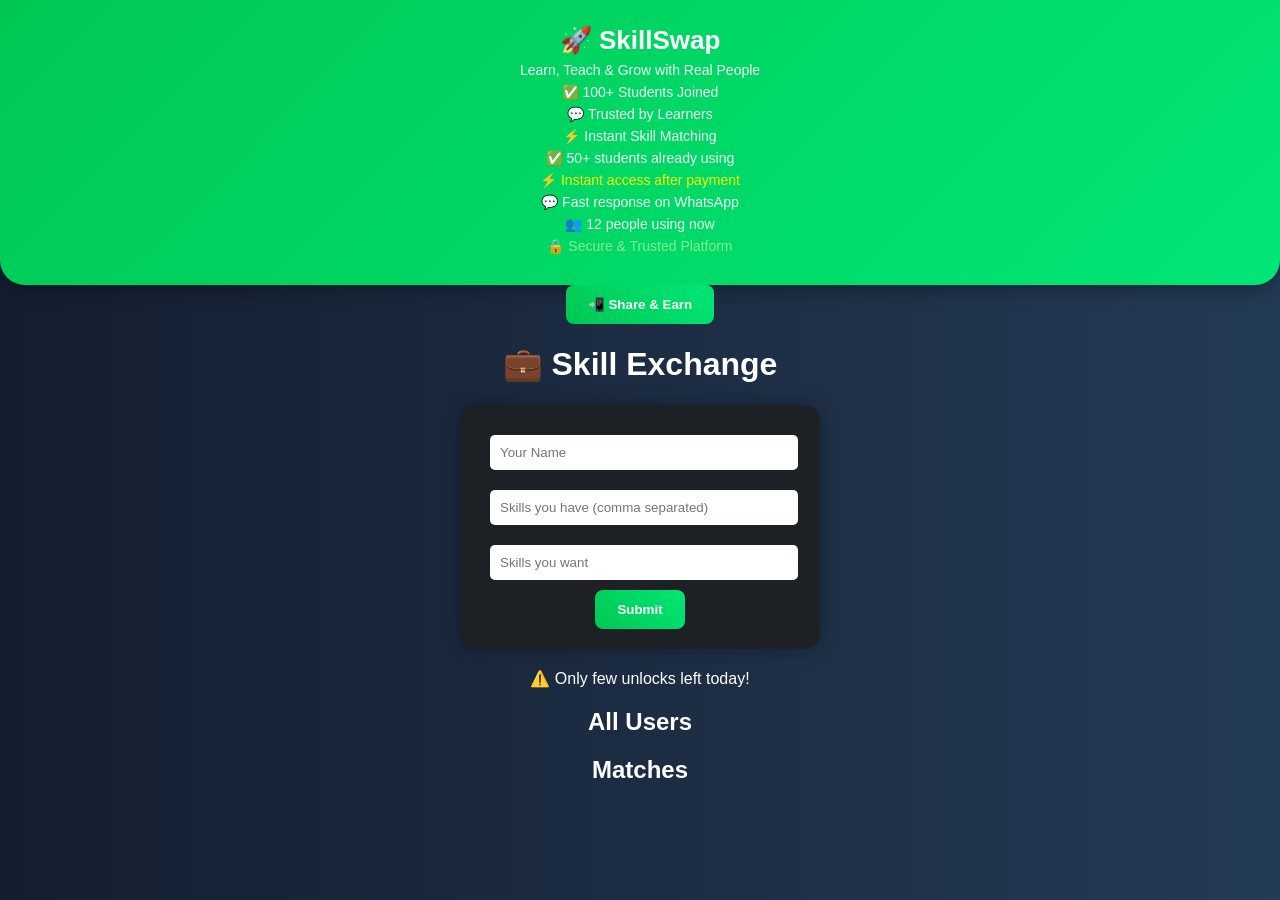
<file: index.html>
<!DOCTYPE html>
<html>
<head>
    <title>Skill Exchange</title>
    <link rel="stylesheet" href="style.css">
</head>

<body>

<!-- HEADER -->
<div class="header">
    <h1>🚀 SkillSwap</h1>
    <p>Learn, Teach & Grow with Real People</p>

    <p>✅ 100+ Students Joined</p>
    <p>💬 Trusted by Learners</p>
    <p>⚡ Instant Skill Matching</p>

    <p>✅ 50+ students already using</p>
    <p style="color:yellow;">⚡ Instant access after payment</p>
    <p>💬 Fast response on WhatsApp</p>

    <p id="usersCount">👥 12 people using now</p>
    <p style="color:lightgreen;">🔒 Secure & Trusted Platform</p>
</div>

<!-- SHARE BUTTON -->
<button onclick="shareSite()">📲 Share & Earn</button>

<!-- FORM (IMPORTANT PART YOU MISSED) -->
<h1>💼 Skill Exchange</h1>

<div class="form">
    <input id="name" placeholder="Your Name">
    <input id="have" placeholder="Skills you have (comma separated)">
    <input id="want" placeholder="Skills you want">

    <button onclick="saveUser()">Submit</button>
</div>

<p id="slots">⚠️ Only few unlocks left today!</p>

<h2>All Users</h2>
<div id="users"></div>

<h2>Matches</h2>
<div id="matches"></div>

<!-- PAYMENT POPUP -->
<div id="paymentPopup" class="popup">
    <div class="popup-content">
        <h2>Unlock Contact ₹49 🔥</h2>

        <p>Pay using GPay / UPI</p>

        <a href="upi://pay?pa=aarchimodi27@okhdfcbank&pn=SkillSwap&am=49&cu=INR">
            <button>Pay ₹49 via GPay 🚀</button>
        </a>

        <p style="color:lightgreen;">⚡ After payment, click below to get contact instantly</p>

        <input type="file" id="screenshot" style="margin:10px;">

        <button onclick="verifyPayment()">Submit Proof ✅</button>
        <button onclick="closePopup()">Cancel ❌</button>
    </div>
</div>
</div>

<script src="script.js"></script>

</body>
</html>
</file>
<file: style.css>
body {
    font-family: Arial;
    background: linear-gradient(to right, #141e30, #243b55);
    color: white;
    text-align: center;
    margin: 0;
}

.header {
    background: linear-gradient(135deg, #00c853, #00e676);
    padding: 25px;
    border-radius: 0 0 25px 25px;
    box-shadow: 0 5px 20px rgba(0,0,0,0.3);
}

.header h1 {
    margin: 0;
    font-size: 26px;
}

.header p {
    margin: 6px;
    font-size: 14px;
    opacity: 0.95;
}
.form {
    background: rgba(30,30,30,0.8);
    backdrop-filter: blur(10px);
    padding: 20px;
    margin: 20px auto;
    width: 90%;
    max-width: 320px;
    border-radius: 15px;
    box-shadow: 0 0 20px rgba(0,0,0,0.3);
}

input {
    width: 90%;
    padding: 10px;
    margin: 10px;
    border-radius: 5px;
    border: none;
}

button {
    padding: 12px 22px;
    background: linear-gradient(45deg, #00c853, #00e676);
    color: white;
    border: none;
    cursor: pointer;
    border-radius: 8px;
    transition: 0.3s;
    font-weight: bold;
}

button:hover {
    transform: scale(1.05);
    box-shadow: 0 0 10px #00e676;
}
.card {
    background: rgba(30,30,30,0.9);
    padding: 15px;
    margin: 15px auto;
    width: 90%;
    border-radius: 15px;
    box-shadow: 0 0 15px rgba(0,0,0,0.4);
}

.card:hover {
    transform: translateY(-5px);
}

.popup {
    display: none;
    position: fixed;
    top: 0;
    left: 0;
    width: 100%;
    height: 100%;
    background: rgba(0,0,0,0.7);
}

.popup-content {
    background: #1e1e1e;
    padding: 25px;
    margin: 120px auto;
    width: 90%;
    max-width: 320px;
    border-radius: 15px;
    text-align: center;
    box-shadow: 0 0 30px rgba(0,0,0,0.5);
}
</file>
